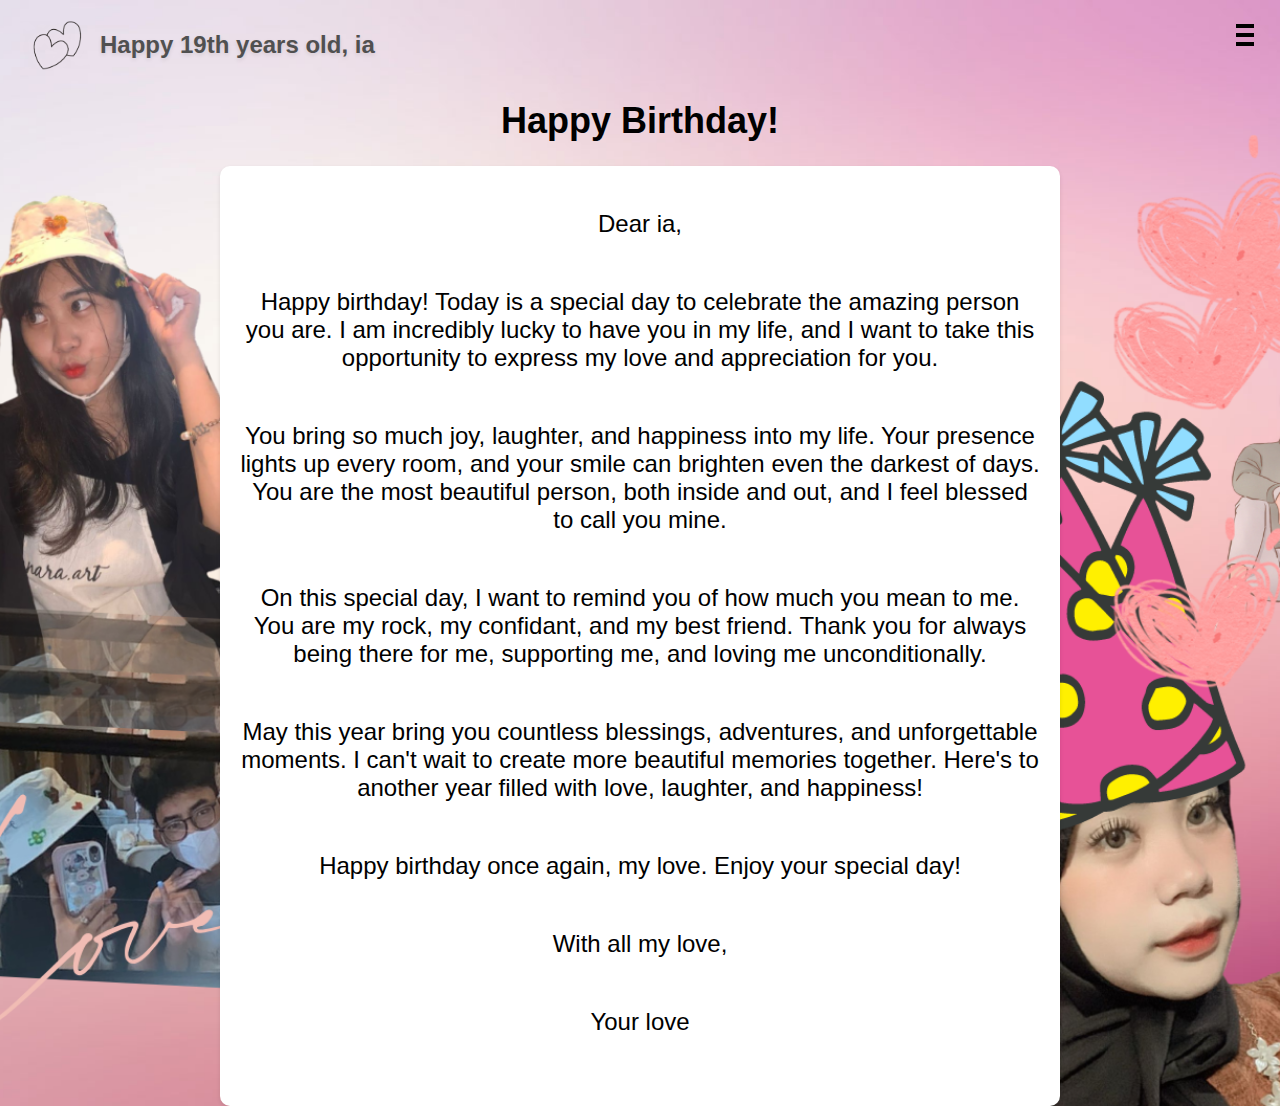
<file: index.html>
<!DOCTYPE html>
<html lang="en">
<head>
    <meta charset="UTF-8">
    <meta name="viewport" content="width=device-width, initial-scale=1.0">
    <title>Ulang Tahun Pacarmu</title>
    <style>
        body {
            background-image: url("F2BED1\ \(1\).png");
            color: #ffffff;
            font-family: Arial, sans-serif;
            text-align: center;
            margin: 0;
            padding: 0;
            background-size: cover;
  background-repeat: no-repeat;
  background-position: center;
        }
        .menu {
          width: 260px;
          margin: 60px auto 0;
          cursor: pointer;
        }
        .title {
          width: 100%;
          box-sizing: border-box;
          background: #fff;
          padding: 14px;
          border-radius: 4px;
          position: relative;
          box-shadow: 0 0 40px -10px #000;
          color: #505050;
        }
        span {
          float: right;
          font-size: 18px !important;
        }
        .dropdown {
          width: 100%;
          background: #fff;
          border-radius: 4px;
          box-shadow: 0 0 40px -10px #000;
          color: #505050;
          margin-top: 24px;
          max-height: 0;
          overflow: hidden;
          transition: all 0.5s;
        }
        .down {
          max-height: none;
        }
        .arrow {
          border-left: 10px solid transparent;
          border-right: 10px solid transparent;
          border-bottom: 10px solid #fff;
          position: absolute;
          right: 20px;
          bottom: -24px;
          display: none;
        }
        .arrow.gone {
          display: block;
        }
        li {
          background: #FDCEDF;
         
          margin: 0;
          transition: all 0.1s;
        }
        li:hover {
          background: #F2BED1;
          -webkit-transform: scale(1.05);
          color: rgba(255, 255, 255, 0.8);
          
          box-shadow: 0 0 30px -10px #000;
        }
    
        .navbar {
            position: absolute;
            top: 10px;
            right: 10px;
            z-index: 1;
            opacity: 0;
            cursor: pointer;
            box-shadow: 0 0 30px -10px #000;
            border-radius: 5px;
        }
        
        .navbar-toggle {
            display: none;
        }
        
        .navbar-menu {
            display: flex;
            flex-direction: column;
            align-items: flex-end;
            list-style-type: none;
            margin: 0;
            padding: 0;
            border-radius: 5px;
            background-color: #FDCEDF;
        }
        
        .navbar-menu li {
          border-radius: 5px;
            padding: 10px;
            opacity: 0;
            transition: opacity 0.5s ease;
        }
        
        .navbar-menu a {
            color: #000000;
            text-decoration: none;
            font-size: 24px;
        }
        
        .navbar-menu a:hover {
            background-color: none;
            
        }
        
        .navbar.fade-in {
            opacity: 1;
        }
        
        .navbar.fade-in .navbar-menu li {
            opacity: 1;
        }
        
        @media only screen {
            .navbar {
                position: fixed;
                margin-bottom: 20px;
            }
            
            .navbar-menu {
                display: none;
                
            }
            
            .navbar-toggle {
                display: block;
                position: absolute;
                top: 10px;
                right: 10px;
                z-index: 1;
                cursor: pointer;
                width: 30px;
                height: 30px;
                background-color: transparent;
                border: none;
            }
            
            .navbar-toggle:focus {
                outline: none;
            }
            
            .navbar-toggle span {
                display: block;
                width: 100%;
                height: 4px;
                background-color: #000000;
                transition: transform 0.3s ease;
            }
    
            .navbar-x :hover {
                display: inline-block;
                background-color: #fffdfd;
                
            }
          
            .navbar-toggle span:not(:last-child) {
                margin-bottom: 5px;
            }
            
            .navbar-toggle.open span:nth-child(1) {
                transform: rotate(45deg) translateX(6.2px) translateY(6.2px);
            }
            
            .navbar-toggle.open span:nth-child(2) {
                opacity: 0;
            }
            
            .navbar-toggle.open span:nth-child(3) {
                transform: rotate(-45deg) translateX(6.2px) translateY(-6.2px);
            }
            
            .navbar-toggle.open ~ .navbar-menu {
                display: inline-block;
            }
        }
        
        h1 {
            font-size: 36px;
            margin-top: 100px;
            color: black;
        }
        
        p {
            font-size: 24px;
            margin-bottom: 50px;
        }
        
        .special-message {
            background-color: #ffffff;
            color: #000000;
            padding: 20px;
            margin: 0 auto;
            width: 80%;
            max-width: 800px;
            border-radius: 10px;
            box-shadow: 0 2px 4px rgba(0, 0, 0, 0.1);
            
        }
        
        .navbar-toggle:hover span {
            background-color: #ffffff;
        }
        .logo-wrapper {
            position: absolute;
            top: 20px;
            left: 20px;
            display: flex;
            align-items: center;
            color: #ffffff;
        }
        
        .logo {
            width: 70px;
            height: 50px;
            background-image: url("lovelogo3.png");
            background-size: cover;
            margin-right: 10px;
        }
        
        .birthday-text {
            font-size: 24px;
            color:#505050;
            text-shadow: 0 2px 4px rgba(0, 0, 0, 0.1);
        }
    </style>
</head>
<body>
    <div class="navbar fade-in">
        <button class="navbar-toggle" aria-label="Toggle Menu">
          <div class="navbar-x">  
            <span></span>
            <span></span>
            <span></span>
          </div>  
        </button>
        <ul class="navbar-menu">
            <li><a href="https://zerozzz2205.github.io/zerozzz2205/">Beranda</a></li>
            <li><a href="foto.html">Galeri Foto</a></li>
            <li><a href="#">Kisah Cinta</a></li>
            <li><a href="kembangapi.html">Kembang Api</a></li>
            <li><a href="#">Playlist Musik</a></li>
          </ul>
    </div>
    <div class="logo-wrapper">
      <div class="logo"></div>
      <div class="birthday-text"><b>Happy 19th years old, ia</b></div>
  </div>
    <h1>Happy Birthday!</h1>
    <div class="special-message">
        <p>Dear ia,</p>
        <p>Happy birthday! Today is a special day to celebrate the amazing person you are. I am incredibly lucky to have you in my life, and I want to take this opportunity to express my love and appreciation for you.</p>
        <p>You bring so much joy, laughter, and happiness into my life. Your presence lights up every room, and your smile can brighten even the darkest of days. You are the most beautiful person, both inside and out, and I feel blessed to call you mine.</p>
        <p>On this special day, I want to remind you of how much you mean to me. You are my rock, my confidant, and my best friend. Thank you for always being there for me, supporting me, and loving me unconditionally.</p>
        <p>May this year bring you countless blessings, adventures, and unforgettable moments. I can't wait to create more beautiful memories together. Here's to another year filled with love, laughter, and happiness!</p>
        <p>Happy birthday once again, my love. Enjoy your special day!</p>
        <p>With all my love,</p>
        <p>Your love</p>
    </div>

    <script>
        const navbarToggle = document.querySelector('.navbar-toggle');
        const navbarMenu = document.querySelector('.navbar-menu');
        const navbar = document.querySelector('.navbar');

        navbarToggle.addEventListener('click', function () {
            this.classList.toggle('open');
            navbarMenu.classList.toggle('open');
        });

        window.addEventListener('load', function() {
            navbar.classList.add('fade-in');
        });
        function f() {
  document.getElementsByClassName('dropdown')[0].classList.toggle('down');
  document.getElementsByClassName('arrow')[0].classList.toggle('gone');
  if (document.getElementsByClassName('dropdown')[0].classList.contains('down')) {
    setTimeout(function() {
      document.getElementsByClassName('dropdown')[0].style.overflow = 'visible'
    }, 500)
  } else {
    document.getElementsByClassName('dropdown')[0].style.overflow = 'hidden'
  }
}
    </script>
</body>
</html>
</file>
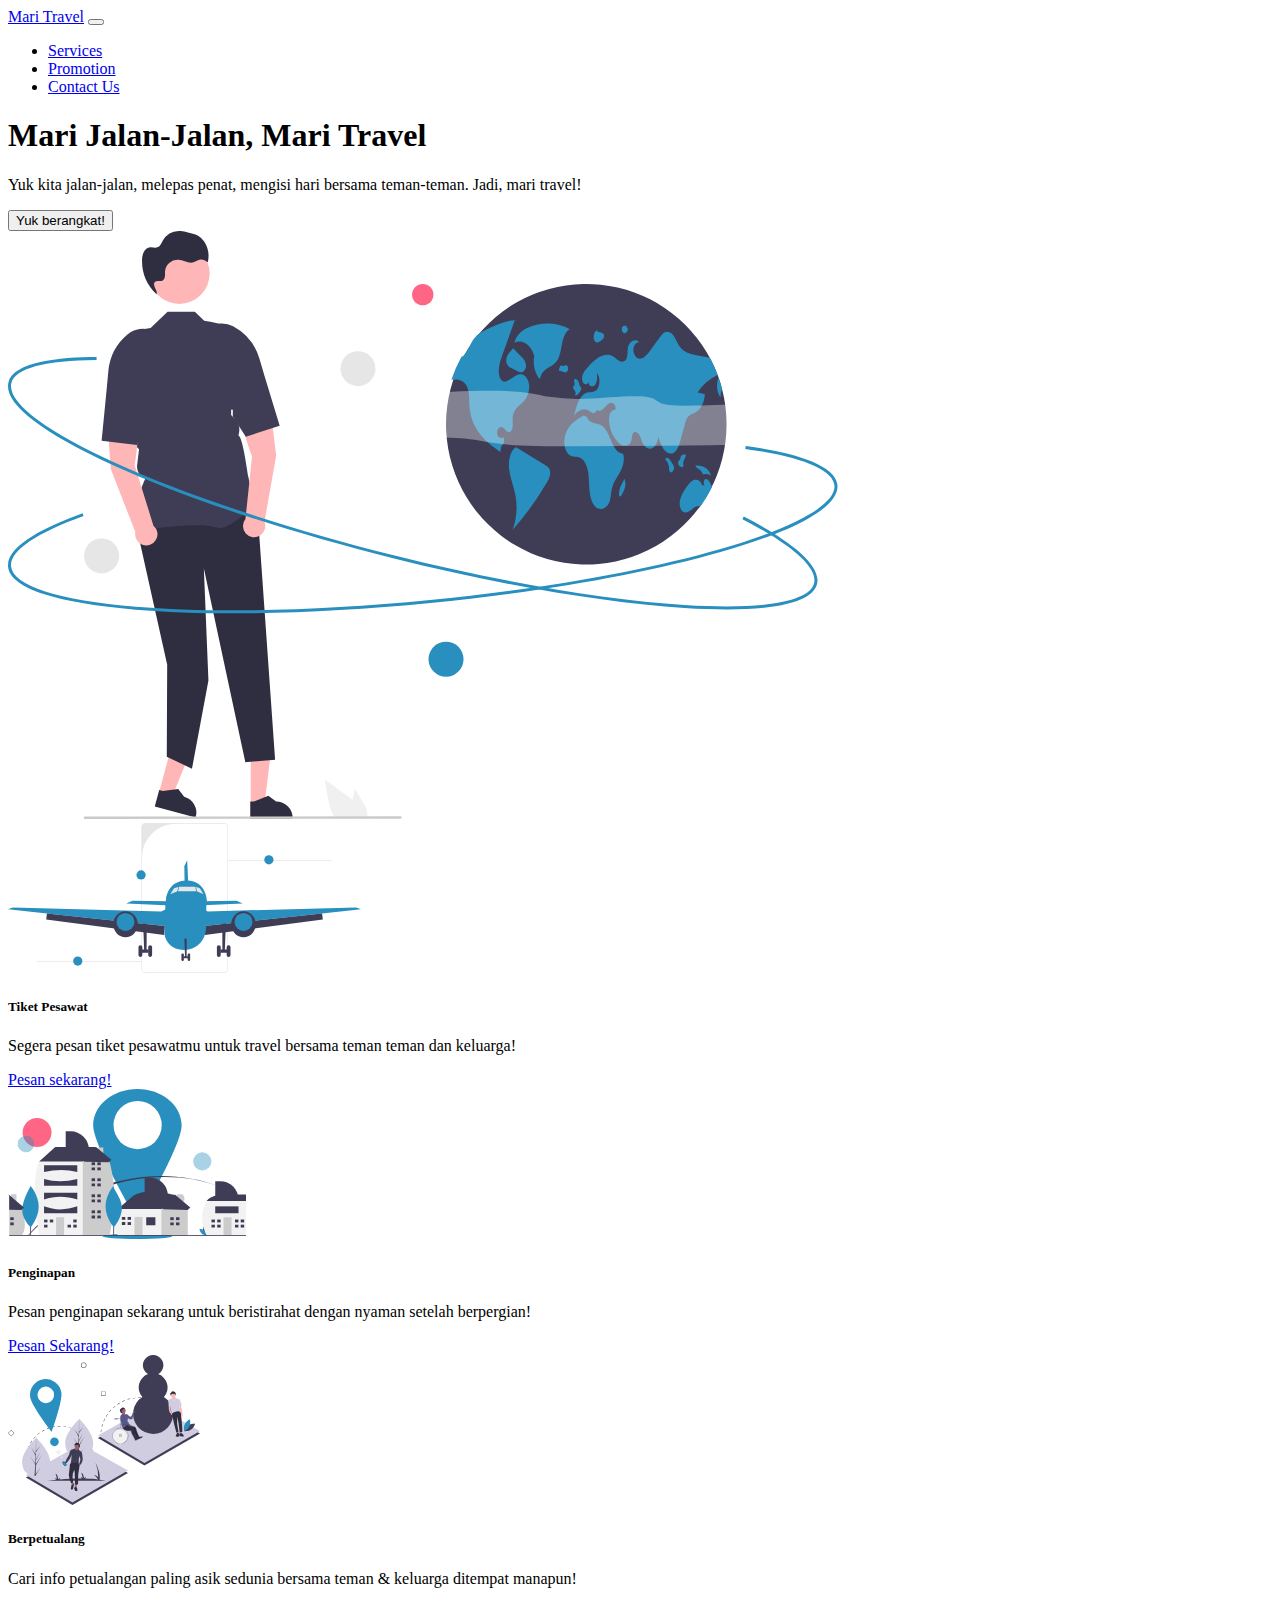
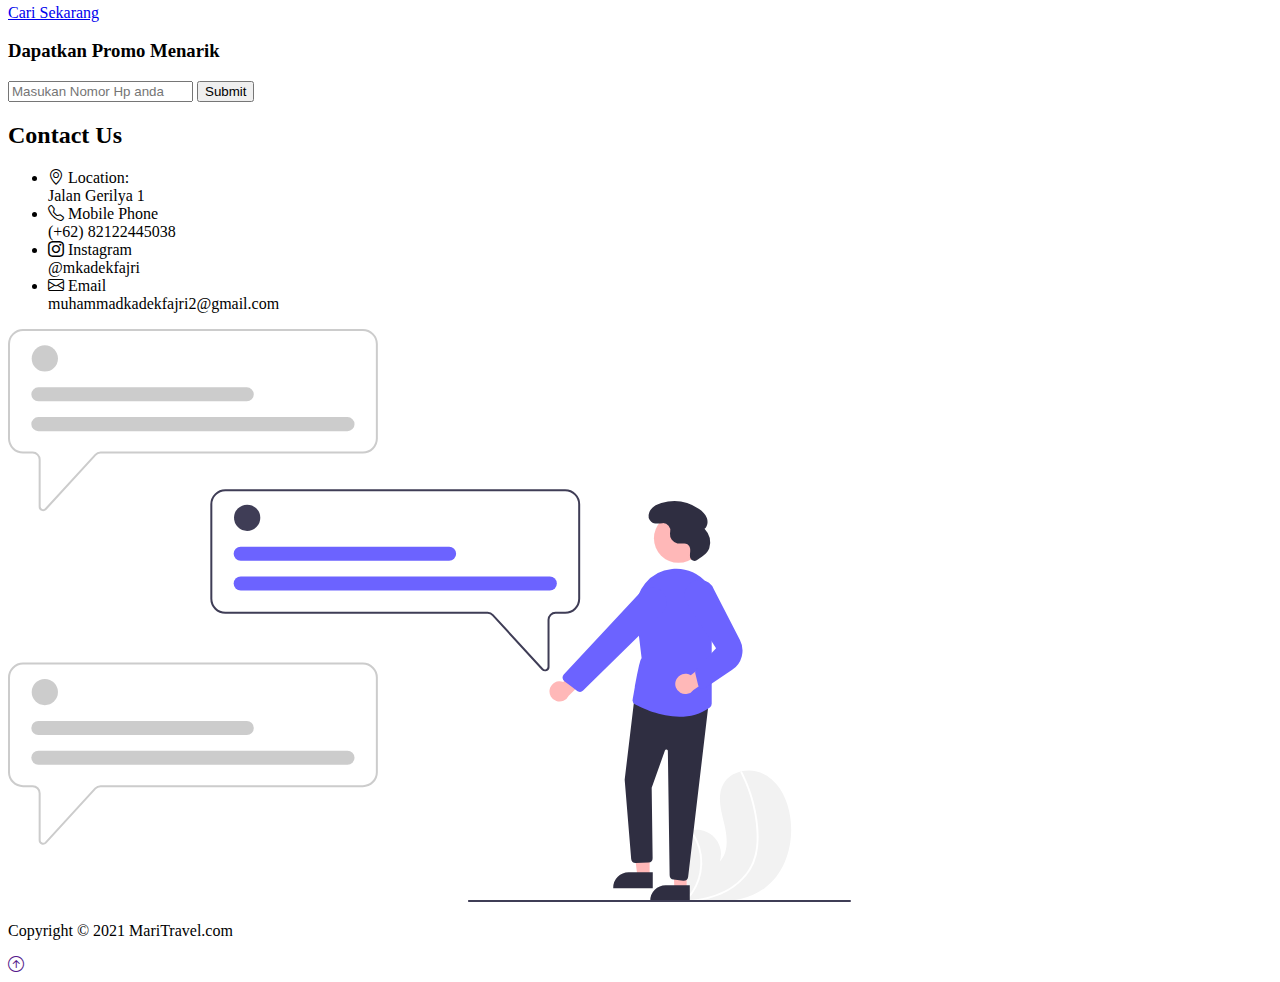
<file: Bosotrap/index.html>
<!DOCTYPE html>
<html lang="en">
<head>
  <meta charset="UTF-8">
  <meta name="viewport" content="width=device-width, initial-scale=1.0">
  <!-- boostrap css -->
  <link href="https://cdn.jsdelivr.net/npm/bootstrap@5.3.1/dist/css/bootstrap.min.css" rel="stylesheet" integrity="sha384-4bw+/aepP/YC94hEpVNVgiZdgIC5+VKNBQNGCHeKRQN+PtmoHDEXuppvnDJzQIu9" crossorigin="anonymous"> 
  <link rel="stylesheet" href="https://cdn.jsdelivr.net/npm/bootstrap-icons@1.10.5/font/bootstrap-icons.css">
  <!-- CSS Custom -->
  <link href="CSS/style.css" rel="stylesheet">
  <title>Mari Travel</title>
</head>
<body>

  <!-- Navbar -->
  <nav class="navbar navbar-light bg-light navbar-expand-lg fixed-top py-2">
    <div class="container">
    <a href="#" class="navbar-brand">Mari Travel</a>

    <!-- Hamburger menu -->
    <button 
    class="navbar-toggler"
    type="button"
    data-bs-toggle="collapse"
    data-bs-target="#navmenu">
    <span class="navbar-toggler-icon"></span></button>

    <div class="collapse navbar-collapse" id="navmenu">
      <ul class="navbar-nav ms-auto">
      <li class="nav-item">
        <a href="#services" class="nav-link">Services</a>
      </li>
      <li class="nav-item">
        <a href="#promotion" class="nav-link">Promotion</a>
      </li>
      <li class="nav-item">
        <a href="#contact-us" class="nav-link">Contact Us</a>
      </li>
    </ul>
  </div>
</div>
</nav>

<!-- Header -->

<section class="text-center text-sm-start bg-light text-dark pt-5 pb-5 pb-lg-0 mt-5">
  <div class="container">
    <div class="d-flex align-items-center">
      <div>
      <h1><span class="text-primary">Mari</span> Jalan-Jalan, <span class="text-primary">Mari</span> Travel</h1>
      <p class="lead">
        Yuk kita jalan-jalan, melepas penat, 
        mengisi hari bersama teman-teman. 
        Jadi, mari travel!
      </p>

      <button class="btn btn-primary btn-lg">Yuk berangkat!</button>


      </div>
    <img src="image/header.svg" 
    alt="header"
    class="img-fluid w-50 d-none d-sm-block">
  </div>
</div>
  </section>


  <!-- Services -->
  
<section class="bg-light" id="services">
  <div class="container">
    <div class="row text-center">
      <div class="col-md p-4">
        <div class="card bg-light text-dark border">
        <img src="image/aircraft.svg" class="card-img-top p-2" alt="...">
          <div class="card-body">
            <h5 class="card-title">Tiket Pesawat</h5>
            <p class="card-text">Segera pesan tiket pesawatmu untuk travel bersama teman teman dan keluarga!</p>
            <a href="#" class="btn btn-primary">Pesan sekarang!</a>
          </div>
        </div>
      </div>
      <div class="col-md p-4">
        <div class="card bg-info text-light">
        <img src="image/hotel.svg" class="card-img-top p-2" alt="...">
          <div class="card-body">
            <h5 class="card-title">Penginapan</h5>
            <p class="card-text">Pesan penginapan sekarang untuk beristirahat dengan nyaman setelah berpergian!</p>
            <a href="#" class="btn btn-outline-dark btn-secondary text-light">Pesan Sekarang!</a>
          </div>
        </div>
      </div>
      <div class="col-md p-4">
        <div class="card bg-light text-dark border">
        <img src="image/adventures.svg" class="card-img-top p-2" alt="...">
          <div class="card-body">
            <h5 class="card-title">Berpetualang</h5>
            <p class="card-text">Cari info petualangan paling asik sedunia bersama teman & keluarga ditempat manapun!</p>
            <a href="#" class="btn btn-primary">Cari Sekarang</a>
          </div>
        </div>
      </div>
    </div>
  </div>
</section>


<!-- Promo -->

<section class="bg-primary text-light p-5" id="promotion">
  <div class="container">

    <div class="d-md-flex justify-content-between-align-items-center">
      <h3>Dapatkan Promo Menarik</h3>
      
      <div class="input-group">
        <input type="number" class="form-control"
        placeholder="Masukan Nomor Hp anda">
        <button class="btn btn-dark btn-lg" type="button">Submit</button>
      </div>
    </div>

  </div>
</section>


<!-- Contact us -->

<section id="contact-us">
  <div class="container">

    <div class="row g-4 align-items-center pt-2 pb-2">

      <div class="col-md">

        <h2 class="text-center mb-4">Contact Us</h2>
        <ul class="list-group list-group-flush lead" >
          <li class="list-group-item">
            <span class="fw-bold"><i class="bi bi-geo-alt"></i> Location:</span>
            <br>Jalan Gerilya 1
          </li>
          <li class="list-group-item">
            <span class="fw-bold"><i class="bi bi-telephone"></i> Mobile Phone</span>
            <br>(+62) 82122445038
          </li>
          <li class="list-group-item">
            <span class="fw-bold"><i class="bi bi-instagram"></i> Instagram</span>
            <br>@mkadekfajri
          </li>
          <li class="list-group-item">
            <span class="fw-bold"><i class="bi bi-envelope"></i> Email</span>
            <br>muhammadkadekfajri2@gmail.com
          </li>
        </ul>
      </div>

      <div class="col-md">
        <img src="image/contactus.svg" 
        alt="header"
        class="img-fluid d-none d-md-block">
      </div>
    </div>
  </div>
</section>


<!-- Footer -->

<footer class="p-5 bg-dark text-white text-center position-relative">
  <div class="container">
    <p class="lead ">Copyright &copy; 2021 MariTravel.com</p>
    <a href="" class="position-absolute bottom-0 end-0 p-5"><i class="bi bi-arrow-up-circle h1"></i></a>
  </div>
</footer>
<script src="https://cdn.jsdelivr.net/npm/bootstrap@5.3.1/dist/js/bootstrap.bundle.min.js" integrity="sha384-HwwvtgBNo3bZJJLYd8oVXjrBZt8cqVSpeBNS5n7C8IVInixGAoxmnlMuBnhbgrkm" crossorigin="anonymous">
</script>
</body>
</html>
</file>
<file: Bosotrap/CSS/style.css>
#services img{
  height: 150px;
}

.card:hover{
  transform: scale(1.02);
  transition: 0.2s;
}
.card{transition: 0.2s;}
</file>
